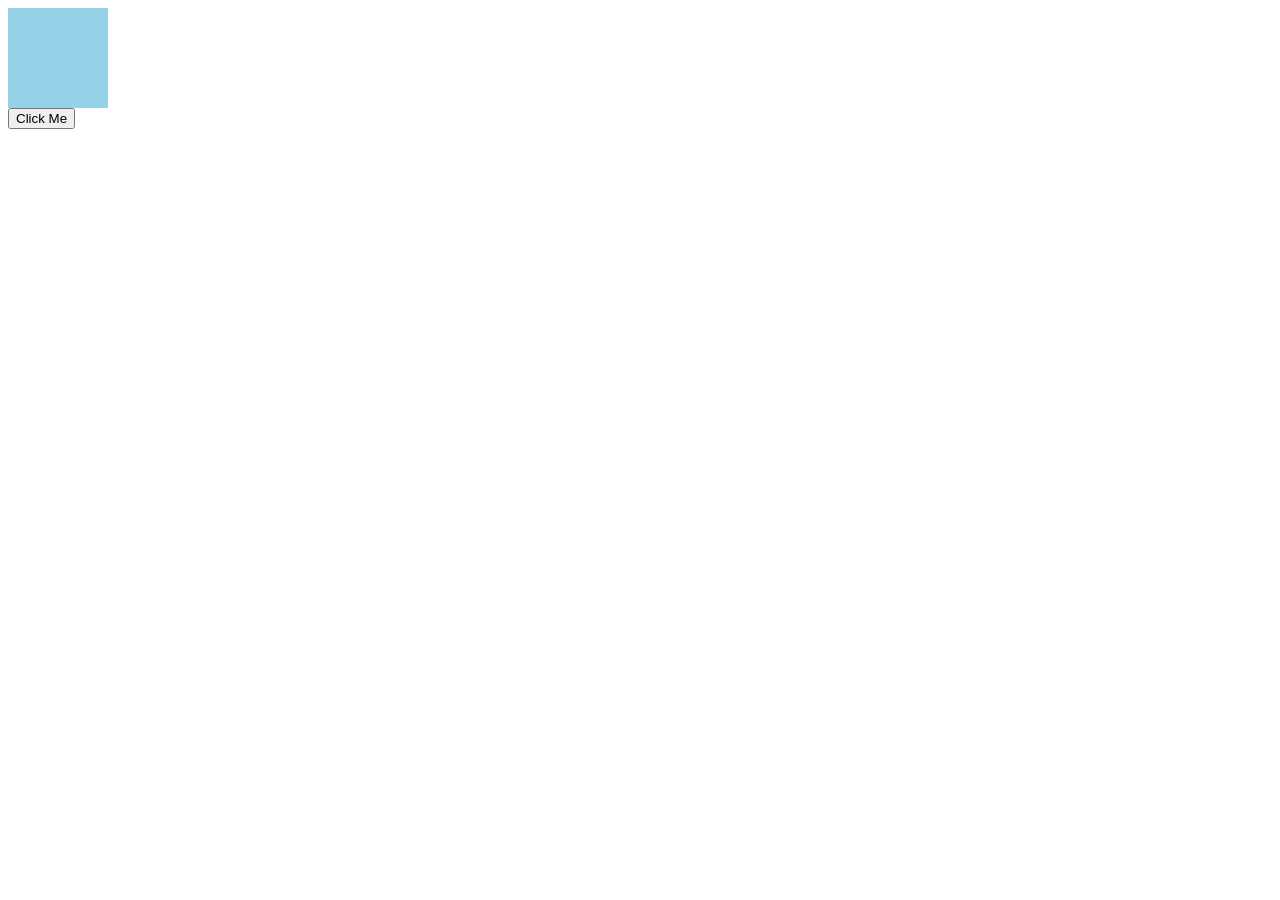
<file: javascript/day7/index.html>
<!DOCTYPE html>
<html lang="en">

<head>
    <meta charset="UTF-8">
    <meta name="viewport" content="width=device-width, initial-scale=1.0">
    <title>Document</title>
</head>

<body>
    <div class="box" style="width: 100px; height: 100px; background-color: rgb(149, 210, 231);"></div>
     <!-- Add a div with class 'box' and initial width and height of 100px, and a background color -->
    <button id="btn">Click Me</button>  <!-- Add a button with id 'btn' -->



    <script>
        let height = 100; // Initial height of the div
        let width = 100; // Initial width of the div
        let div = document.querySelector('.box');   // Select the div with class 'box'
        let btn = document.querySelector('#btn'); // Select the button with id 'btn'
        btn.addEventListener('click', () => {
            height++;
            width++;
            div.style.height = height + 'px';
            div.style.width = width + 'px';
        })
    </script>

</body>

</html>
</file>
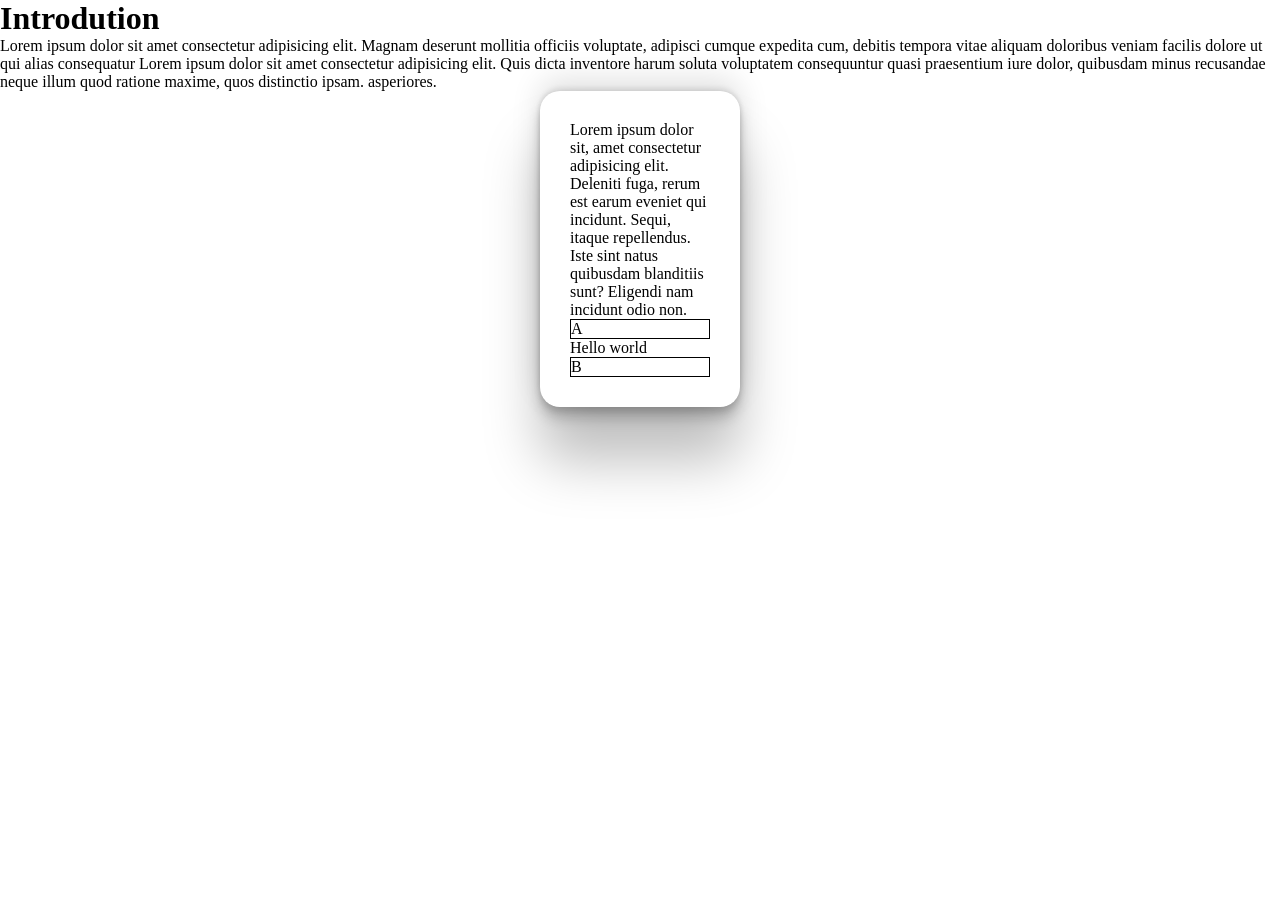
<file: week1/week2/Day-1/index.html>
<!doctype html>
<html lang="en">
  <head>
    <meta charset="UTF-8" />
    <meta name="viewport" content="width=device-width, initial-scale=1.0" />
    <link rel="stylesheet" href="index.css">
    <title>Document</title>
    <style>
      * {
        padding: 0;
        margin: 0;
      }
    </style>
  </head>
  <body>
    <h1>Introdution</h1>
    <p>
      Lorem ipsum dolor sit amet consectetur adipisicing elit. Magnam deserunt
      mollitia officiis voluptate, adipisci cumque expedita cum, debitis tempora
      vitae aliquam doloribus veniam facilis dolore ut qui alias consequatur
      Lorem ipsum dolor sit amet consectetur adipisicing elit. Quis dicta
      inventore harum soluta voluptatem consequuntur quasi praesentium iure
      dolor, quibusdam minus recusandae neque illum quod ratione maxime, quos
      distinctio ipsam. asperiores.
    </p>
    <div
      style="
        width: 200px;
        margin: auto;
        padding: 30px;
        box-sizing: border-box;
        border-radius: 20px;
        box-shadow:
          rgba(0, 0, 0, 0.25) 0px 54px 55px,
          rgba(0, 0, 0, 0.12) 0px -12px 30px,
          rgba(0, 0, 0, 0.12) 0px 4px 6px,
          rgba(0, 0, 0, 0.17) 0px 12px 13px,
          rgba(0, 0, 0, 0.09) 0px -3px 5px;
      "
    >
      <p>
        Lorem ipsum dolor sit, amet consectetur adipisicing elit. Deleniti fuga,
        rerum est earum eveniet qui incidunt. Sequi, itaque repellendus. Iste
        sint natus quibusdam blanditiis sunt? Eligendi nam incidunt odio non.
      </p>

      <div class="box">A</div>
      <p>Hello world</p>
      <div class="box">B</div>
    </div>
  </body>
</html>
</file>
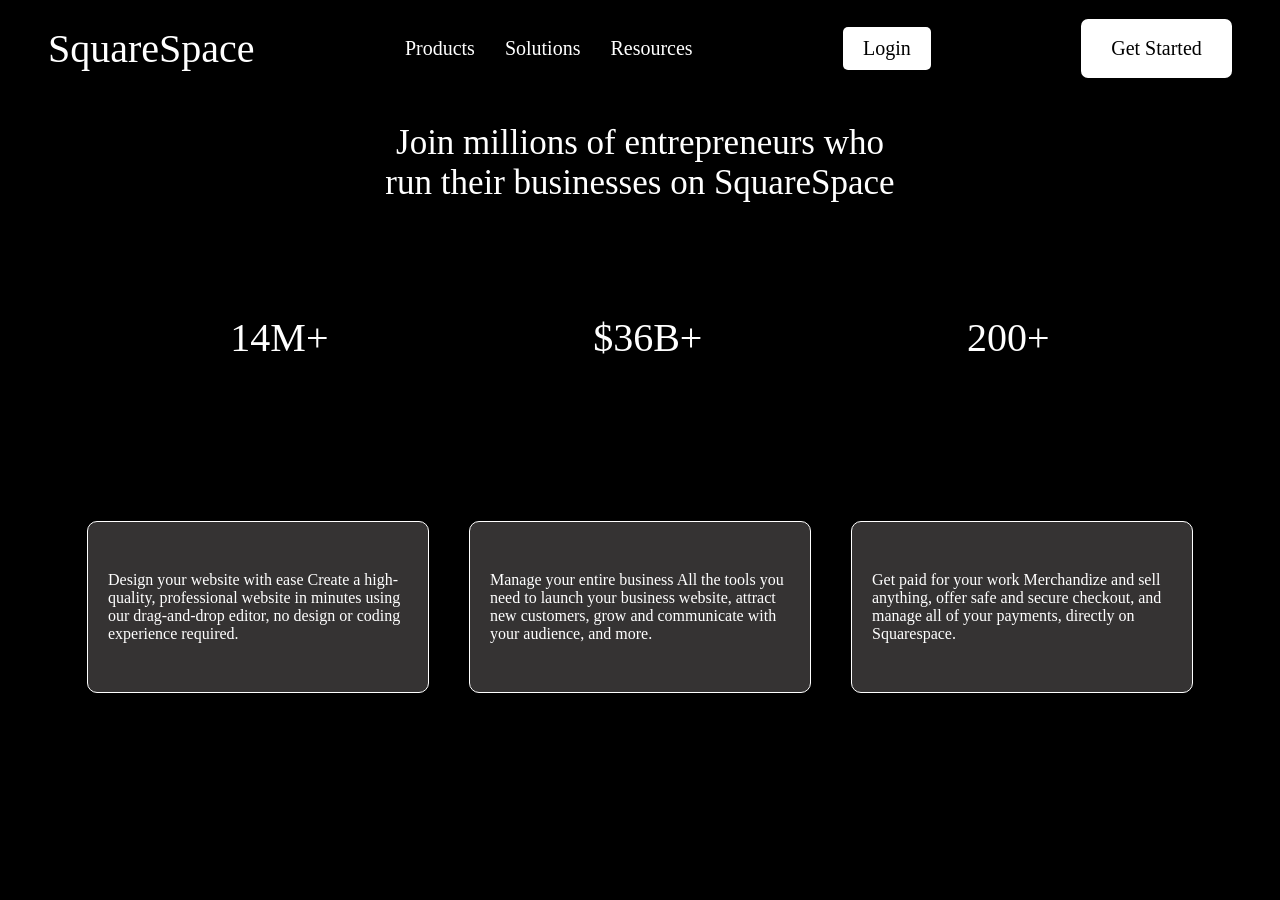
<file: week1/week2/Day-6/index.html>
<!doctype html>
<html lang="en">

<head>
    <meta charset="UTF-8" />
    <meta name="viewport" content="width=device-width, initial-scale=1.0" />
    <title>Document</title>
    <link rel="stylesheet" href="index.css" />
</head>

<body class="body">
    <Navbar class="navbar">
        <!-- logo -->
        <div class="logo">SquareSpace</div>

        <!-- nav - links -->
        <nav class="nav">
            <a href="">Products<i class="fa-solid fa-circle-chevron-down"></i></a><a href="">Solutions<i
                    class="fa-solid fa-circle-chevron-down"></i></a><a href="">Resources<i
                    class="fa-solid fa-circle-chevron-down"></i></a>
        </nav>
        <div class="login">Login</div>
        <!-- Action Button -->
        <div class="action-button">
            Get Started
        </div>
    </Navbar>
    <p class="description">Join millions of entrepreneurs who <br />
        run their businesses on SquareSpace</p>
    <br />


    <br />
    <div class="middle">
        <p>14M+</p>
        <p>$36B+</p>
        <p>200+</p>
    </div>
    <div class="parent">
        <div>Design your website with ease
            Create a high-quality, professional website in minutes using our drag-and-drop editor, no design or coding
            experience required.</div>
        <div>Manage your entire business
            All the tools you need to launch your business website, attract new customers, grow and communicate with
            your audience, and more.</div>
        <div>Get paid for your work
            Merchandize and sell anything, offer safe and secure checkout, and manage all of your payments, directly on
            Squarespace.</div>
    </div>
</body>

</html>
</file>
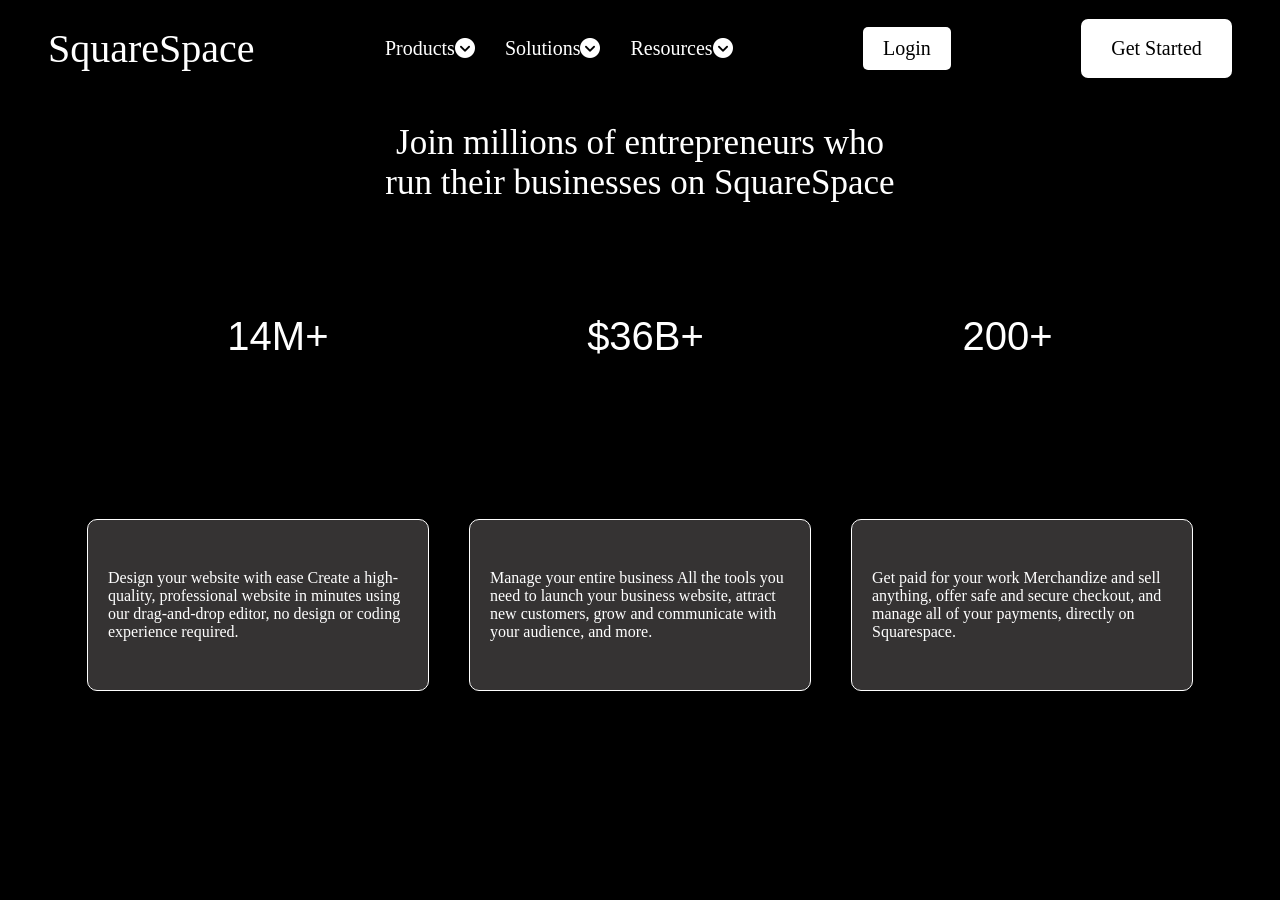
<file: week1/week3/Day-1/index.html>
<!doctype html>
<html lang="en">

<head>
    <meta charset="UTF-8" />
    <meta name="viewport" content="width=device-width, initial-scale=1.0" />
    <title>Document</title>
    <link rel="stylesheet" href="index.css" />
    <link rel="stylesheet" href="https://cdnjs.cloudflare.com/ajax/libs/font-awesome/6.6.0/css/all.min.css">
</head>

<body class="body">
    <Navbar class="navbar">
        <!-- logo -->
        <div class="logo">SquareSpace</div>

        <!-- nav - links -->
        <nav class="nav">
            <a href="">Products<i class="fa-solid fa-circle-chevron-down"></i></a><a href="">Solutions<i
                    class="fa-solid fa-circle-chevron-down"></i></a><a href="">Resources<i
                    class="fa-solid fa-circle-chevron-down"></i></a>
        </nav>
        <div class="login">Login</div>
        <!-- Action Button -->
        <div class="action-button">
            Get Started
        </div>
    </Navbar>
    <p class="description">Join millions of entrepreneurs who <br />
        run their businesses on SquareSpace</p>
    <br />


    <br />
    <div class="middle">
        <p>14M+</p>
        <p>$36B+</p>
        <p>200+</p>
    </div>
    <div class="parent">
        <div>Design your website with ease
            Create a high-quality, professional website in minutes using our drag-and-drop editor, no design or coding
            experience required.</div>
        <div>Manage your entire business
            All the tools you need to launch your business website, attract new customers, grow and communicate with
            your audience, and more.</div>
        <div>Get paid for your work
            Merchandize and sell anything, offer safe and secure checkout, and manage all of your payments, directly on
            Squarespace.</div>
    </div>
</body>

</html>
</file>
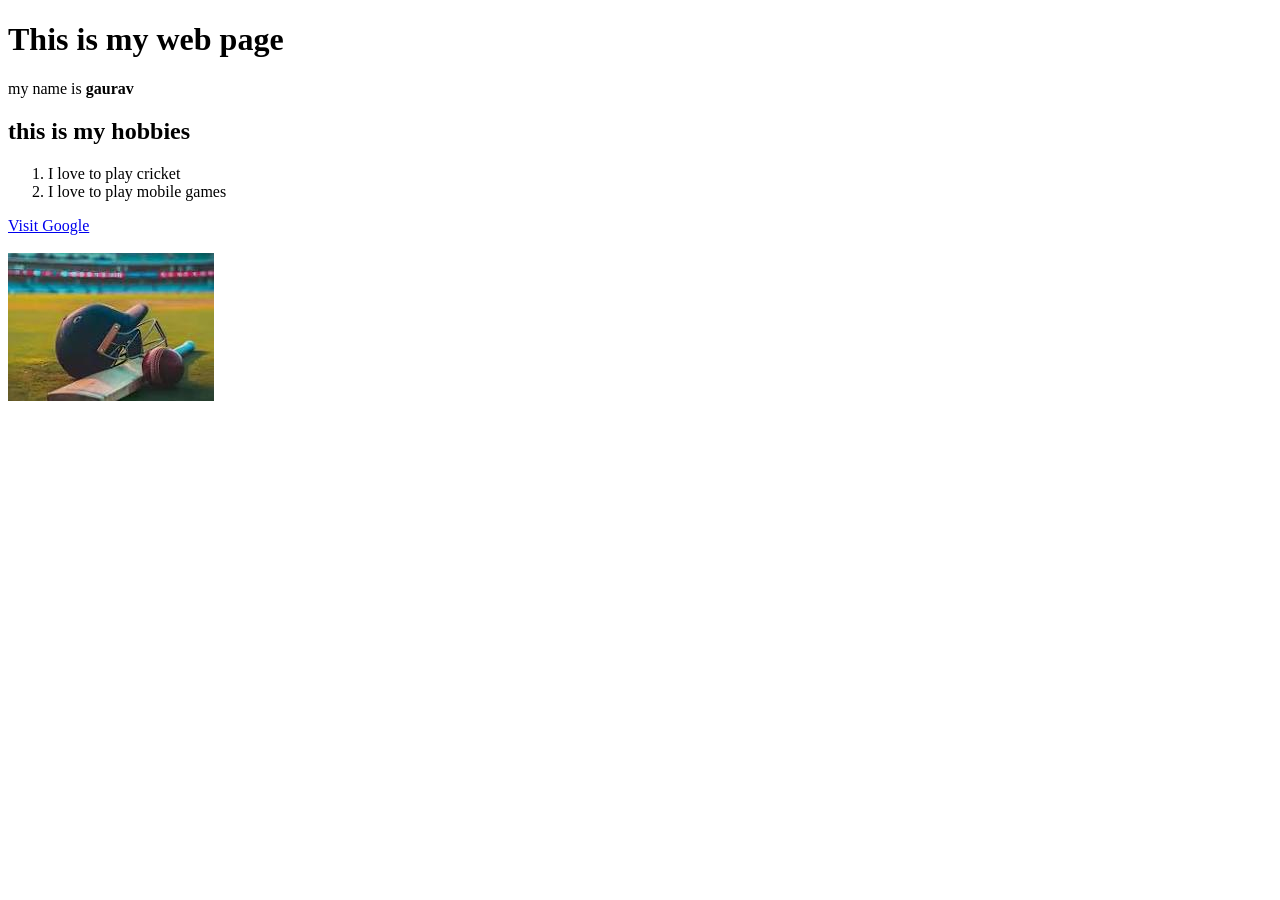
<file: week1/Day-2/index2.html>
<!DOCTYPE html>
<html lang="en">
<head>
    <meta charset="UTF-8">
    <meta name="viewport" content="width=device-width, initial-scale=1.0">
    <title>my web page </title>
</head>
<body>
    <h1>This is my web page </h1>
    <p>my name is <strong>gaurav</strong></p>
    <h2>this is my hobbies</h2>
    <p><ol><li>I love to play cricket</li><li>I love to play mobile games</li></ol></p>
    <a href="https://www.google.com">Visit Google</a>
    <br>   
    <br>
    <img src="[data-uri]"
    <br>
    <br>
    <br> 
    
</body>
</html>
</file>
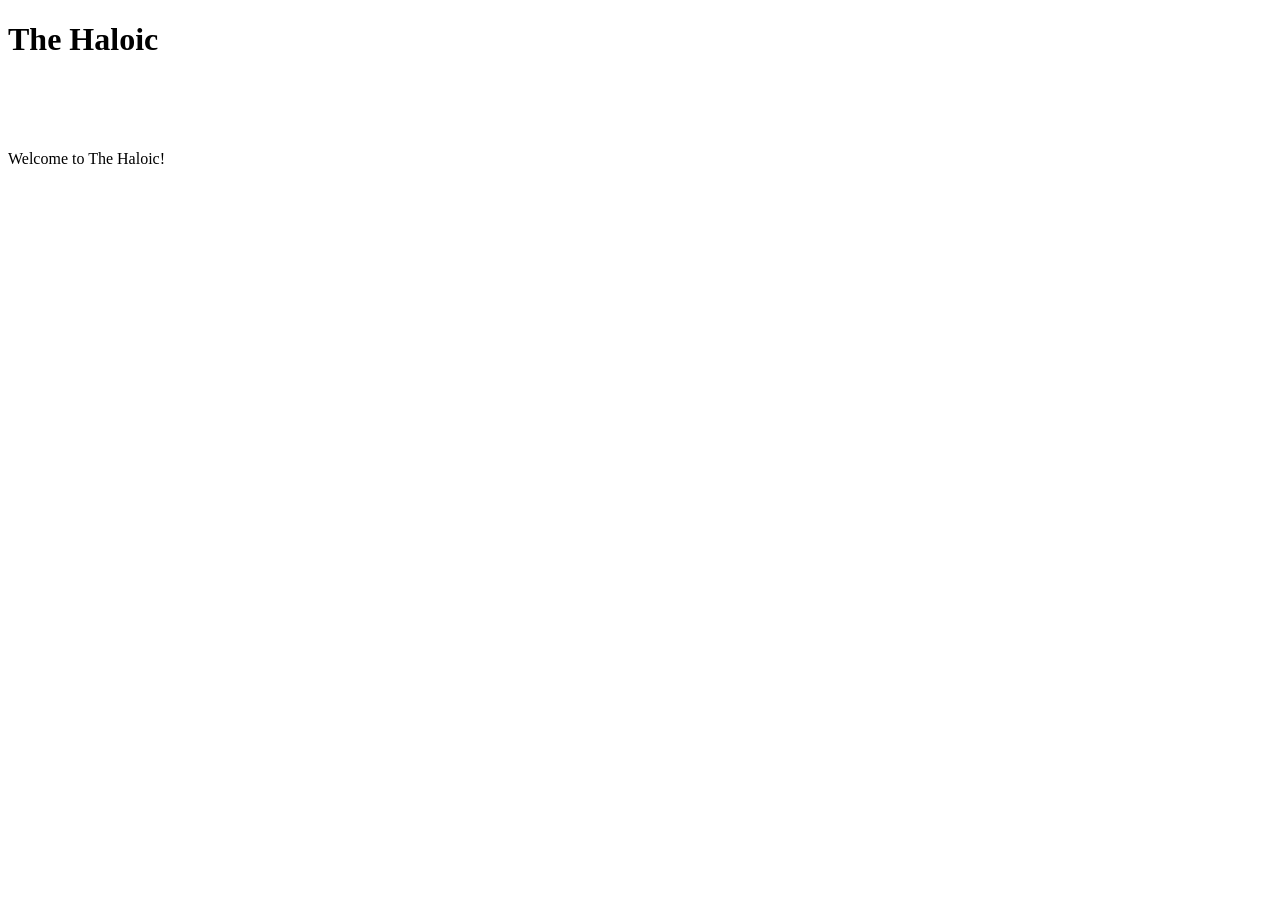
<file: week1/Day-3/indexday3.html>
<!DOCTYPE html>
<html lang="en">
<head>
    <meta charset="UTF-8">
    <meta name="viewport" content="width=device-width, initial-scale=1.0">
    <title>The haloic</title>
</head>
<body>
    <h1><strong>The Haloic</strong></h1>
<br>
<br>
<br>
    <p>Welcome to The Haloic!</p>
    
</body>
</html>
</file>
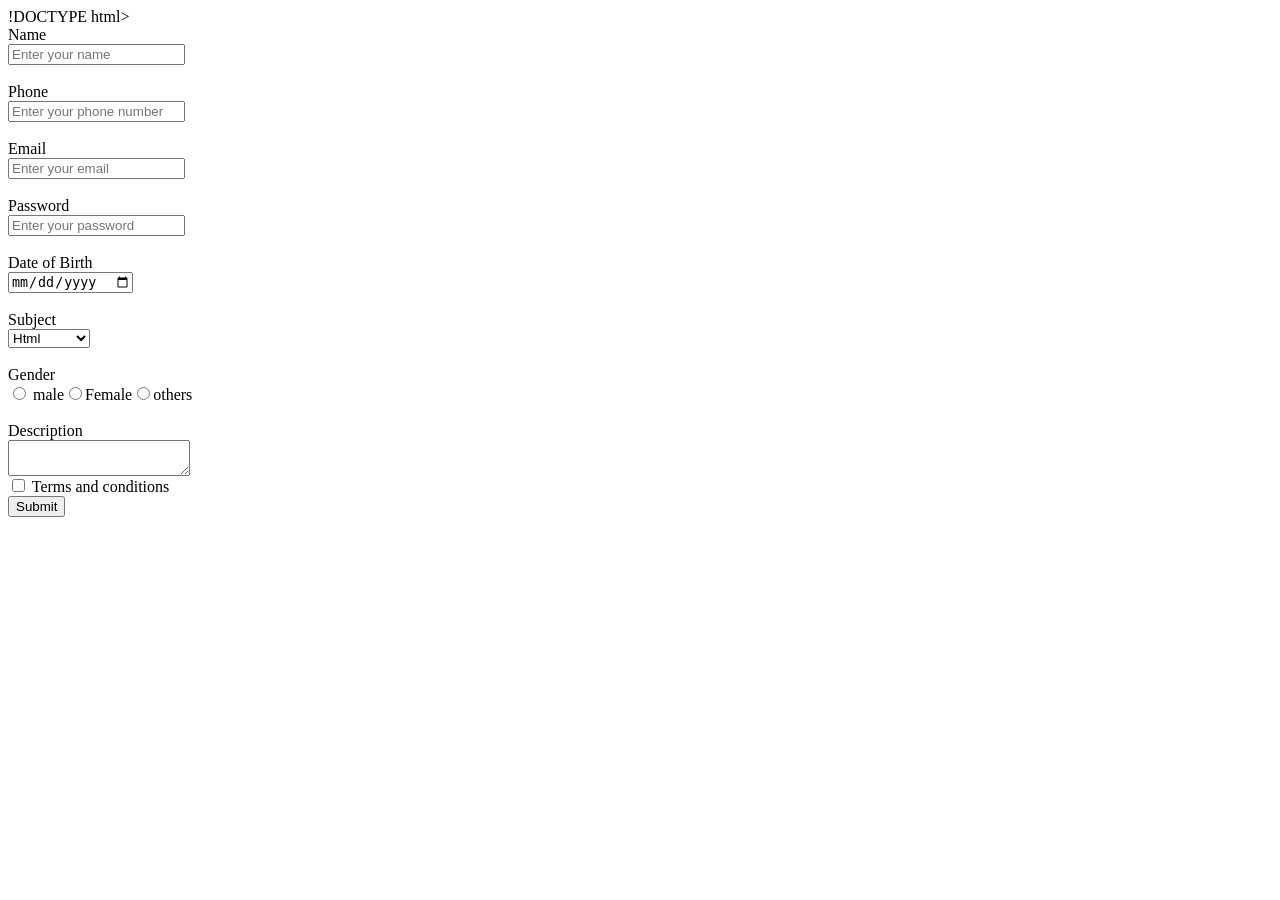
<file: week1/Day-5/index5.html>
!DOCTYPE html>
<html lang="en">

<head>
    <meta charset="UTF-8">
    <meta name="viewport" content="width=device-width, initial-scale=1.0">
    <title>Document</title>
</head>

<body>
    <form action="">
        <!-- tag placehoder label attribute -->
        <label>Name</label>
        <br />
        <input placeholder="Enter your name" type="text" required>
        <br />
        <br />
        <label>Phone</label>
        <br />
        <input placeholder="Enter your phone number" type="number" required>
        <br />
        <br />
        <label>Email</label>
        <br />
        <input placeholder="Enter your email" type="email" required>
        <br />
        <br />
        <label>Password</label>
        <br />
        <input placeholder="Enter your password" type="password" required minlength="8">
        <br />
        <br />
        <label>Date of Birth</label>
        <br />
        <input type="date">
        <br />
        <br />
        <label>Subject</label>
        <br />
        <select>
            <option value="html">Html</option>
            <option value="css">CSS</option>
            <option value="js">Javascript</option>
        </select>
        <br />
        <br />
        <label>Gender</label>
        <br />
        <input type="radio" name="gender"> <label>male</label><input type="radio"
            name="gender"><label>Female</label><input type="radio" name="gender"><label>others</label>
        <br />
        <br />
        <label for="">Description</label>
        <br />
        <textarea>

            </textarea>
        <br />
        <input type="checkbox" /> <label>Terms and conditions</label>
        <br/>
        <input type="submit">
    </form>
</body>

</html>
</file>
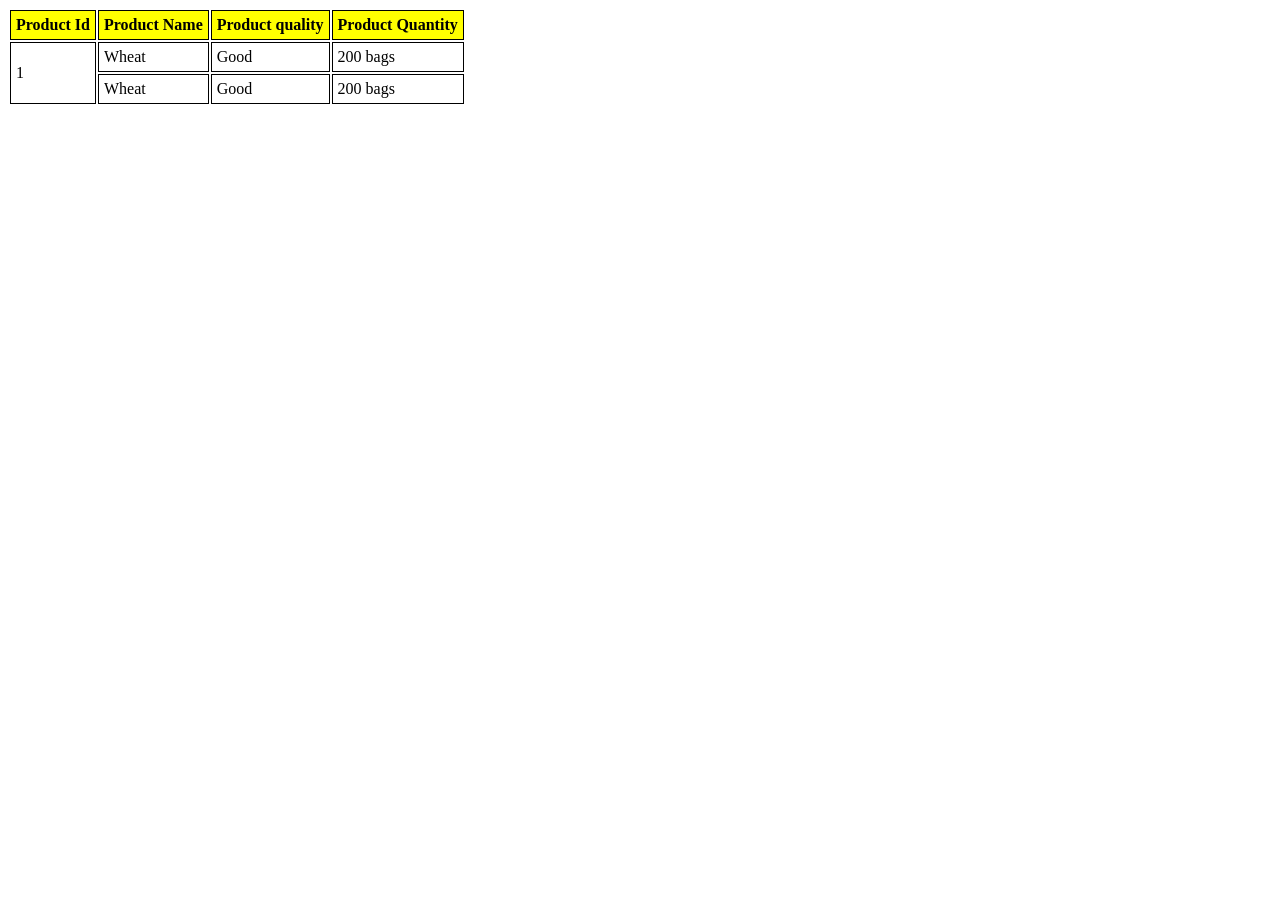
<file: week1/Day-6/inedx6.html>
<!doctype html>
<html lang="en">
  <head>
    <meta charset="UTF-8" />
    <meta name="viewport" content="width=device-width, initial-scale=1.0" />
    <title>Document</title>
    <style>
      th,
      td,
      tr {
        padding: 5px;
        border: 1px solid black;
      }
      th {
        background-color: yellow;
      }
    </style>
  </head>
  <body>
    <table>
      <tr>
        <th>Product Id</th>
        <th>Product Name</th>
        <th>Product quality</th>
        <th>Product Quantity</th>
      </tr>
      <tr>
        <td rowspan="2">1</td>
        <td>Wheat</td>
        <td>Good</td>
        <td>200 bags</td>
      </tr>
      <tr>
       
        <td>Wheat</td>
        <td>Good</td>
        <td>200 bags</td>
      </tr>
    </table>
  </body>
</html>
</file>
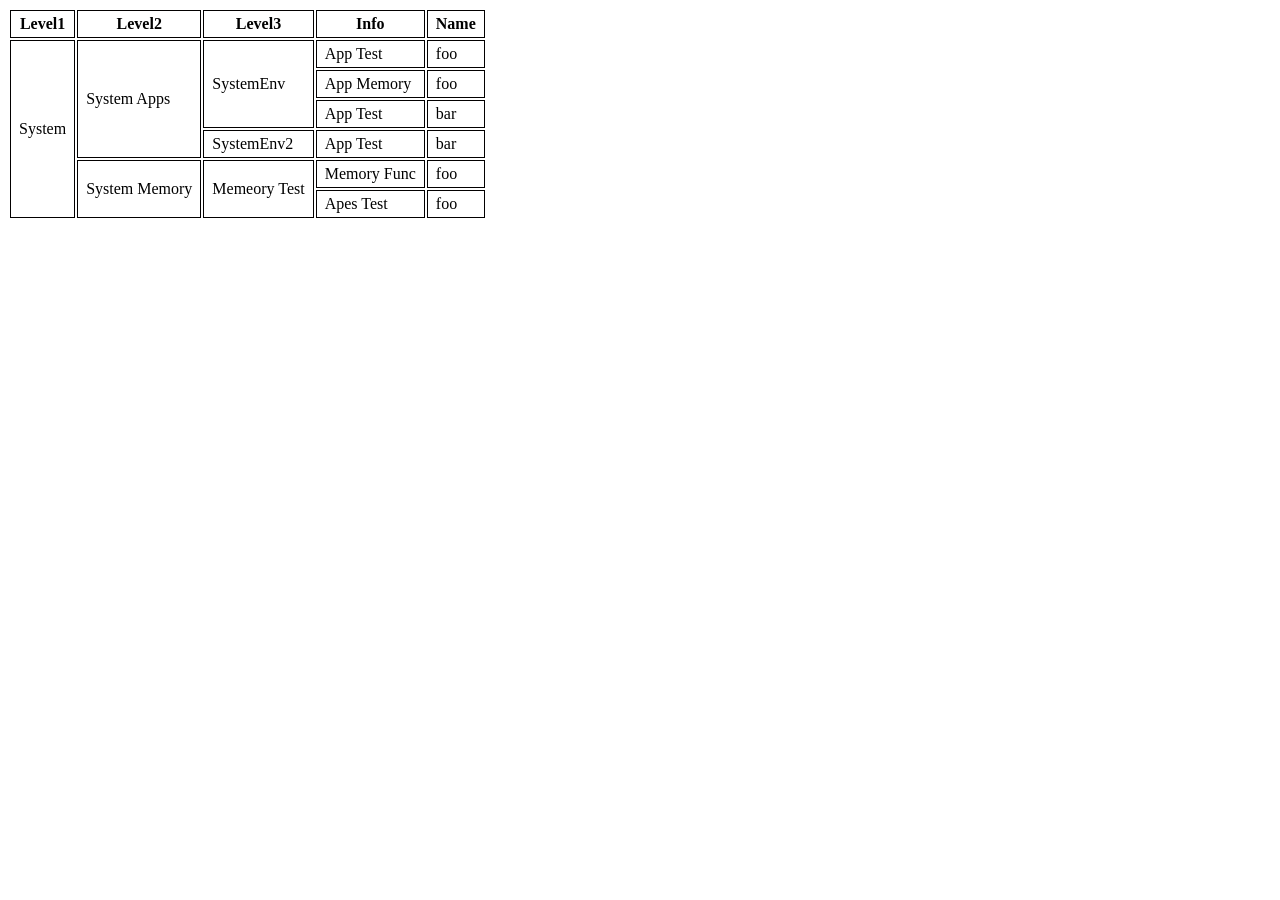
<file: week1/Day-6/tableassignment.html>
<!DOCTYPE html>
<html lang="en">
<head>
  <meta charset="UTF-8">
  <title>Nested Table</title>
  <style>
    th, td {
      border: 1px solid #020000;
      padding: 4px 8px;
    }
  </style>
</head>
<body>

  <table>
    <thead>
      <tr>
        <th>Level1</th>
        <th>Level2</th>
        <th>Level3</th>
        <th>Info</th>
        <th>Name</th>
      </tr>
    </thead>
    <tbody>
      <tr>
        <td rowspan="6">System</td>
        <td rowspan="4">System Apps</td>
        <td rowspan="3">SystemEnv</td>
        <td>App Test</td>
        <td>foo</td>
      </tr>
      <tr>
        <td>App Memory</td>
        <td>foo</td>
      </tr>
      <tr>
        <td>App Test</td>
        <td>bar</td>
      </tr>
      <tr>
        <td>SystemEnv2</td>
        <td>App Test</td>
        <td>bar</td>
      </tr>
      <tr>
        <td rowspan="2">System Memory</td>
        <td rowspan="2">Memeory Test</td>
        <td>Memory Func</td>
        <td>foo</td>
      </tr>
      <tr>
        <td>Apes Test</td>
        <td>foo</td>
      </tr>
    </tbody>
  </table>

</body>
</html>
</file>
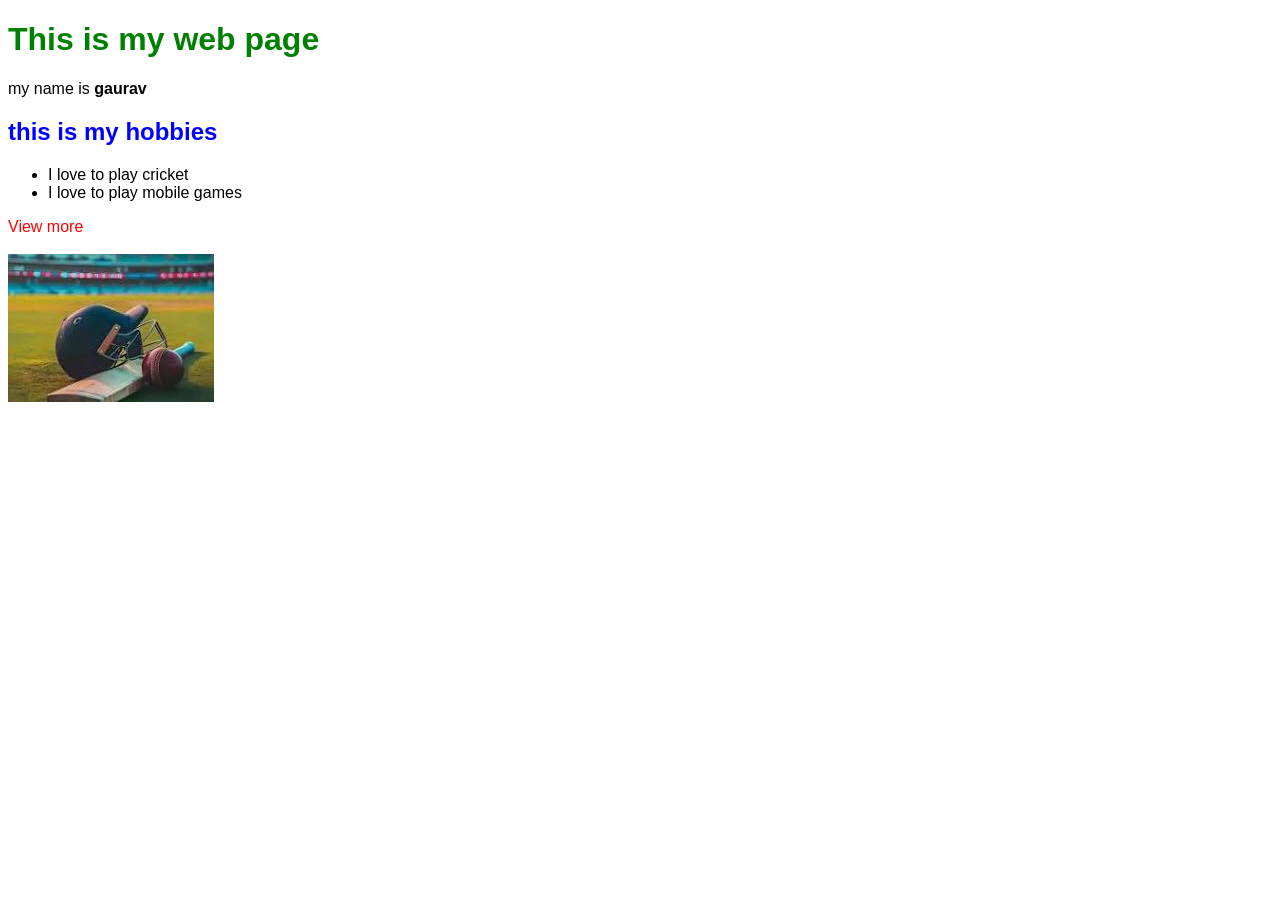
<file: week1/Day-7/index7.html>
<!DOCTYPE html>
<html lang="en">
<head>
    <meta charset="UTF-8">
    <meta name="viewport" content="width=device-width, initial-scale=1.0">
    <title>my web page </title>
    <style >
        body{
            background-color: rgb(255, 255, 255);
            color: rgb(0, 0, 0);
            font-family: Arial, sans-serif;
        }
        h1{
            color: rgb(0, 128, 0);
        }
        h2{
            color: rgb(0, 0, 255);
        }
        p{
            font-size: 16px;
        }
        a{
            color: rgb(255, 0, 0);
            text-decoration: none;
        }
        a:hover{
            text-decoration: underline;
        } 
        </style>
        </head>
</head>
<body>
    <h1>This is my web page </h1>
    <p>my name is <strong>gaurav</strong></p>
    <h2>this is my hobbies</h2>
    <p><ul><li>I love to play cricket</li><li>I love to play mobile games</li></ul></p>
    <a href="https://www.google.com">View more</a>
    <br>   
    <br>
    <img src="[data-uri]"
    <br>
    <br>
    <br> 
    
</body>
</html>
</file>
<file: week1/week2/Day-1/index.css>
.box{
    border: 1px solid black;
}
</file>
<file: week1/week2/Day-6/index.css>
.body {
    background-color: black;
}



.navbar {
    height: 80px;
    width: 100%;
    display: block;
    display: flex;
    justify-content: space-between;
    padding-inline: 40px;
    box-sizing: border-box;
    align-items: center;
    position: sticky;
    top: 0;
}

.nav {
    display: flex;
    gap: 30px;
    font-size: 20px;
    color: white;
}

.logo {
    font-size: 40px;
    color: white;
}

.nav a {
    text-decoration: none;
    color: white;
}

.action-button {
    width: 115px;
    background-color: white;
    padding: 18px;
    color: black;
    font-size: 20px;
    text-align: center;
    border-radius: 7px;
}

.parent {
    display: flex;
    justify-content: center;
    align-items: flex-end;
    margin-top: 100px;

}

.parent div {
    display: flex;
    /* display: block; */
    justify-content: space-between;

    align-items: center;
    height: 130px;
    width: 300px;
    background-color: rgb(53, 51, 51);
    border: 1px solid white;
    border-radius: 10px;
    margin: 20px;
    padding: 20px;
    color: white;

}

.description {
    color: white;
    font-size: 35px;
    text-align: center;
}

.login {
    color: black;
    font-size: 20px;
    background-color: white;
    padding: 10px 20px;
    border-radius: 5px;
}

.middle {
    color: white;
    font-size: 40px;
    text-align: center;
    display: flex;
    justify-content: space-around;
    padding-inline: 90px;

}
.fa-solid fa-circle-chevron-down{
    color: white;
    font-size: 20px;
}
</file>
<file: week1/week3/Day-1/index.css>
.body {
    background-color: black;
}



.navbar {
    height: 80px;
    width: 100%;
    display: block;
    display: flex;
    justify-content: space-between;
    padding-inline: 40px;
    box-sizing: border-box;
    align-items: center;
    position: sticky;
    top: 0;
}

.nav {
    display: flex;
    gap: 30px;
    font-size: 20px;
    color: white;
}

.logo {
    font-size: 40px;
    color: white;
}

.nav a {
    text-decoration: none;
    color: white;
}

.action-button {
    width: 115px;
    background-color: white;
    padding: 18px;
    color: black;
    font-size: 20px;
    text-align: center;
    border-radius: 7px;
}

.parent {
    display: flex;
    justify-content: center;
    align-items: flex-end;
    margin-top: 100px;

}

.parent div {
    display: flex;
    /* display: block; */
    justify-content: space-between;

    align-items: center;
    height: 130px;
    width: 300px;
    background-color: rgb(53, 51, 51);
    border: 1px solid white;
    border-radius: 10px;
    margin: 20px;
    padding: 20px;
    color: white;

}

.description {
    color: white;
    font-size: 35px;
    text-align: center;
}

.login {
    color: black;
    font-size: 20px;
    background-color: white;
    padding: 10px 20px;
    border-radius: 5px;
}

.middle {
    color: white;
    font-size: 40px;
    text-align: center;
    display: flex;
    justify-content: space-around;
    padding-inline: 90px;
    font-family: Arial, Helvetica, sans-serif;

}
.fa-solid fa-circle-chevron-down{
    color: white;
    font-size: 20px;
}
</file>
